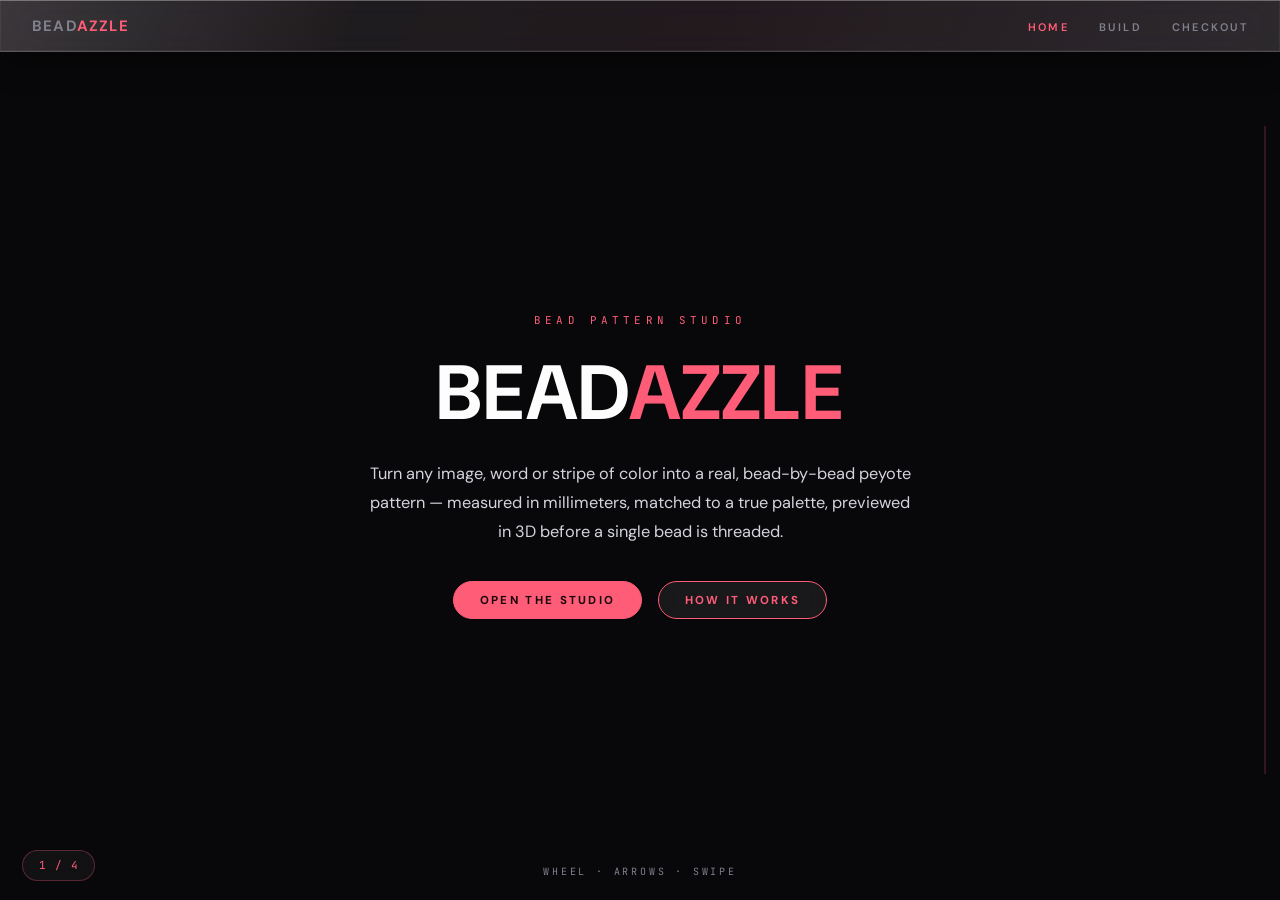
<file: index.html>
<!DOCTYPE html>
<html lang="en">
<head>
<meta charset="UTF-8">
<meta name="viewport" content="width=device-width, initial-scale=1.0">
<title>Beadazzle — Bead Pattern Studio</title>
<link rel="icon" type="image/png" href="Logo2.png">
<link href="https://fonts.googleapis.com/css2?family=DM+Sans:opsz,wght@9..40,300;9..40,400;9..40,500;9..40,600;9..40,700&family=JetBrains+Mono:wght@400;500;700&display=swap" rel="stylesheet">
<link rel="stylesheet" href="css/site.css">
</head>
<body class="site-page deck-page">

<header class="site-header">
  <a class="site-logo-link" href="index.html"><span class="site-logo">BEAD<span>AZZLE</span></span></a>
  <nav class="site-nav">
    <a href="index.html" class="active">Home</a>
    <a href="build.html" data-nav>Build</a>
    <a href="checkout.html" data-nav>Checkout</a>
  </nav>
</header>

<div id="stage">
  <section id="hero">
    <div>
      <p class="kicker">Bead pattern studio</p>
      <h1 class="display">BEAD<span>AZZLE</span></h1>
      <p class="lede">Turn any image, word or stripe of color into a real, bead-by-bead peyote pattern — measured in millimeters, matched to a true palette, previewed in 3D before a single bead is threaded.</p>
      <div class="hero-actions">
        <a class="btn solid" href="build.html" data-nav>Open the studio</a>
        <a class="btn" href="#" data-goto="1">How it works</a>
      </div>
    </div>
    <div class="edge"></div>
  </section>

  <section id="features">
    <div>
      <p class="kicker">What's on the bench</p>
      <h2 class="sect">A studio, not a toy</h2>
      <div class="cards">
        <div class="card">
          <div class="glyph">🖼</div>
          <h3>Any asset</h3>
          <p>Drop in an image, type a word, or paint stripes — each becomes a beadable grid.</p>
        </div>
        <div class="card">
          <div class="glyph">🎨</div>
          <h3>True-color matching</h3>
          <p>Every pixel is matched in CIELAB space to a 29-color Czech rocaille palette.</p>
        </div>
        <div class="card">
          <div class="glyph">💎</div>
          <h3>Preview in 3D</h3>
          <p>Orbit the finished piece, or bend it around a wrist with the circular mode.</p>
        </div>
        <div class="card">
          <div class="glyph">📐</div>
          <h3>Real-world readout</h3>
          <p>Physical dimensions and exact bead counts, sized to real rocaille dimensions.</p>
        </div>
      </div>
    </div>
    <div class="edge"></div>
  </section>

  <section id="workflow">
    <div>
      <p class="kicker">Three moves</p>
      <h2 class="sect">Asset in, pattern out</h2>
      <div class="steps">
        <div class="step">
          <div class="num">01 — LOAD</div>
          <h3>Pick your asset</h3>
          <p>An image, a word in any font, or stripes of color. Scale, rotate and nudge it into place.</p>
        </div>
        <div class="step">
          <div class="num">02 — COMPUTE</div>
          <h3>Quantize</h3>
          <p>Beadazzle maps every cell to its nearest real bead color — dominant or blended tones.</p>
        </div>
        <div class="step">
          <div class="num">03 — MAKE</div>
          <h3>Take it with you</h3>
          <p>Export a print-ready PNG or row-by-row JSON — or send the kit straight to checkout.</p>
        </div>
      </div>
    </div>
    <div class="edge"></div>
  </section>

  <section id="cta">
    <div>
      <p class="kicker">Ready when you are</p>
      <h2 class="sect">The bench is set up</h2>
      <p class="lede">The full studio runs right here in your browser — nothing to install, nothing to sign up for.</p>
      <div class="hero-actions">
        <a class="btn solid" href="build.html" data-nav>Start designing</a>
      </div>
      <p class="foot-note" style="margin-top:2.4rem;">© 2026 Beadazzle · a demo — checkout takes orders, not money</p>
    </div>
    <div class="edge"></div>
  </section>
</div>

<div id="rail"><i></i></div>
<div id="tag">1 / 4</div>
<div class="hint">WHEEL · ARROWS · SWIPE</div>

<script>window.SEQUENCE = ["shape", "scroll", "fade"];</script>
<script src="js/deck.js"></script>
</body>
</html>
</file>
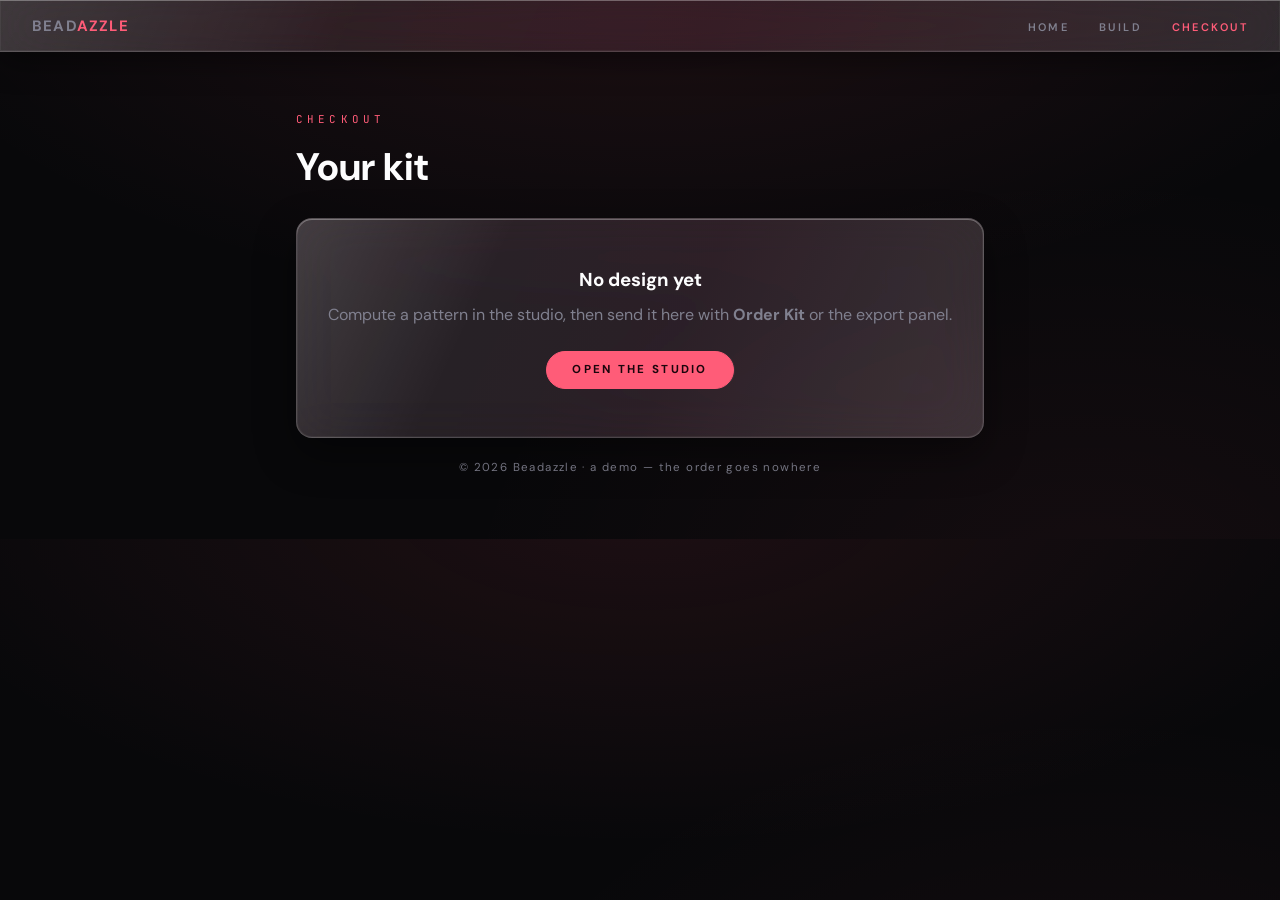
<file: checkout.html>
<!DOCTYPE html>
<html lang="en">
<head>
<meta charset="UTF-8">
<meta name="viewport" content="width=device-width, initial-scale=1.0">
<title>Beadazzle — Checkout</title>
<link rel="icon" type="image/png" href="Logo2.png">
<link href="https://fonts.googleapis.com/css2?family=DM+Sans:opsz,wght@9..40,300;9..40,400;9..40,500;9..40,600;9..40,700&family=JetBrains+Mono:wght@400;500;700&display=swap" rel="stylesheet">
<link rel="stylesheet" href="css/site.css">
<style>
    /* demo order acknowledgement, same language as the studio's toasts */
    .btn.done { background: var(--accent-dim); color: var(--accent); pointer-events: none; }
</style>
</head>
<body class="site-page scroll-page">

<header class="site-header">
  <a class="site-logo-link" href="index.html"><span class="site-logo">BEAD<span>AZZLE</span></span></a>
  <nav class="site-nav">
    <a href="index.html" data-nav>Home</a>
    <a href="build.html" data-nav>Build</a>
    <a href="checkout.html" class="active">Checkout</a>
  </nav>
</header>

<main class="checkout-wrap">
  <p class="kicker">Checkout</p>
  <h2 class="sect" style="margin-bottom:1.6rem;">Your kit</h2>

  <!-- filled by js below when an order exists -->
  <div id="order-root"></div>

  <div id="empty-state" class="glass-panel empty-state" style="display:none;">
    <h3>No design yet</h3>
    <p>Compute a pattern in the studio, then send it here with <strong>Order Kit</strong> or the export panel.</p>
    <a class="btn solid" href="build.html" data-nav>Open the studio</a>
  </div>

  <p class="foot-note">© 2026 Beadazzle · a demo — the order goes nowhere</p>
</main>

<script>
(function () {
    const DEMO_PRICE_PER_BEAD = 0.06;   // demo pricing only
    let order = null;
    try { order = JSON.parse(sessionStorage.getItem('beadazzle_order')); } catch (e) { /* ignore */ }

    const root = document.getElementById('order-root');
    const empty = document.getElementById('empty-state');

    if (!order || !Array.isArray(order.beads) || !order.beads.length) {
        empty.style.display = 'block';
        return;
    }

    const esc = s => String(s).replace(/[&<>"]/g, c => ({'&':'&amp;','<':'&lt;','>':'&gt;','"':'&quot;'}[c]));
    const price = (order.totalBeads * DEMO_PRICE_PER_BEAD).toFixed(2);

    const preview = order.preview
        ? `<img class="order-preview" src="${order.preview}" alt="Pattern preview">`
        : '';

    const meta = `
      <div class="order-meta">
        <div class="meta-row"><span>Structure</span><span>${esc(order.mode === 'diamond' ? 'Diamond chain' : 'Peyote panel')}</span></div>
        <div class="meta-row"><span>Grid</span><span>${order.grid.columns} × ${order.grid.rows} beads</span></div>
        <div class="meta-row"><span>Finished size</span><span>${order.physical.width_mm} × ${order.physical.height_mm} mm</span></div>
        <div class="meta-row"><span>Bead size</span><span>${order.bead.diameter_mm} mm ⌀ · ${order.bead.pitch_mm} mm pitch</span></div>
        <div class="meta-row"><span>Colors</span><span>${order.beads.length}</span></div>
      </div>`;

    const rows = order.beads.map((b, i) => `
      <tr>
        <td><span class="swatch" style="background:${b.hex}"></span>${esc(b.name)}</td>
        <td class="num">${b.count}</td>
      </tr>`).join('');

    root.innerHTML = `
      <div class="glass-panel">
        <div class="order-head">
          ${preview}
          ${meta}
        </div>
        <table class="bead-table">
          <thead><tr><th>Bead</th><th style="text-align:right">Count</th></tr></thead>
          <tbody>${rows}</tbody>
        </table>
        <div class="order-total">
          <span style="color:var(--text-muted);font-size:.85rem;">${order.totalBeads} beads total</span>
          <span class="figure">€${price}</span>
        </div>
        <div class="order-total" style="margin-top:1.2rem;">
          <a class="btn" href="build.html" data-nav>Back to the studio</a>
          <button class="btn solid" id="btn-place-order">Place order</button>
        </div>
      </div>`;

    document.getElementById('btn-place-order').addEventListener('click', function () {
        this.textContent = 'Ordered ✓';
        this.classList.add('done');
    });
})();
</script>
</body>
</html>
</file>
<file: css/site.css>
/* ====================================================================
   BEADAZZLE — site theme (Home / Checkout)
   Shares the studio's design tokens: frosted glass surfaces,
   rose accent, DM Sans + JetBrains Mono.
   ==================================================================== */

:root {
    --bg-base: rgba(255, 255, 255, 0.045);
    --bg-panel: rgba(255, 183, 206, 0.09);
    --bg-elevated: rgba(255, 255, 255, 0.14);
    --bg-input: rgba(255, 255, 255, 0.07);
    --text-main: #fdfdfe;
    --text-sec: #d4d4de;
    --text-muted: #80808f;
    --accent: #ff5c78;
    --accent-dim: rgba(255, 92, 120, 0.12);
    --accent-mid: rgba(255, 92, 120, 0.3);
    --border: rgba(255, 255, 255, 0.16);
    --border-subtle: rgba(255, 255, 255, 0.07);
    --body-bg: #08080a;
    --glass-sheen: linear-gradient(115deg, rgba(255,255,255,0.16) 0%, rgba(255,255,255,0.04) 28%, rgba(255,170,200,0.05) 55%, rgba(255,255,255,0.10) 100%);
    --glass-rim: inset 0 1px 0 rgba(255,255,255,0.28), inset 0 0 0 1px rgba(255,255,255,0.05);
    --glass-blur: blur(24px) saturate(180%) brightness(1.08);
    --font-ui: 'DM Sans', sans-serif;
    --font-mono: 'JetBrains Mono', monospace;
    --radius: 8px;
    --radius-sm: 5px;
    --ease: cubic-bezier(0.4, 0, 0.2, 1);
}

* { margin: 0; padding: 0; box-sizing: border-box; }

body.site-page {
    background:
        radial-gradient(1100px 500px at 50% -8%, rgba(255, 92, 120, 0.09), transparent 70%),
        radial-gradient(900px 600px at 85% 110%, rgba(255, 92, 120, 0.05), transparent 70%),
        var(--body-bg);
    color: var(--text-main);
    font-family: var(--font-ui);
    -webkit-font-smoothing: antialiased;
}
body.deck-page { height: 100%; overflow: hidden; }
body.scroll-page { min-height: 100%; }

/* ---- header / nav (shared) ---- */
.site-header {
    position: fixed; top: 0; left: 0; right: 0; z-index: 20;
    display: flex; justify-content: space-between; align-items: center;
    padding: 0.95rem 2rem;
    background: var(--glass-sheen), rgba(255, 183, 206, 0.06);
    border-bottom: 1px solid var(--border);
    backdrop-filter: var(--glass-blur);
    -webkit-backdrop-filter: var(--glass-blur);
    box-shadow: var(--glass-rim), 0 8px 32px rgba(0,0,0,0.45);
}
.site-logo-link { text-decoration: none; }
.site-logo {
    font-size: 15px; font-weight: 700; letter-spacing: 0.08em;
    color: var(--text-muted);
}
.site-logo span { color: var(--accent); }
.site-nav a {
    color: var(--text-muted); text-decoration: none;
    font-size: 11px; font-weight: 600; letter-spacing: 0.22em;
    margin-left: 1.6rem; text-transform: uppercase;
    transition: color 0.25s var(--ease);
}
.site-nav a:hover, .site-nav a.active { color: var(--accent); }

/* ---- deck sections (home) ---- */
#stage { position: fixed; inset: 0; overflow: hidden; }
#stage section {
    position: absolute; inset: 0; visibility: hidden;
    display: grid; place-items: center; text-align: center;
    padding: 5.5rem 1.5rem 3.5rem; overflow: hidden;
}
.edge { position: absolute; left: 0; right: 0; height: 3px; background: var(--accent);
    box-shadow: 0 0 18px var(--accent); top: 0; display: none; }

.kicker {
    font-family: var(--font-mono); color: var(--accent);
    font-size: 0.68rem; letter-spacing: 0.38em; text-transform: uppercase;
    margin-bottom: 1rem;
}
h1.display { font-size: clamp(2.6rem, 6.5vw, 4.8rem); font-weight: 700; letter-spacing: 0.02em; }
h1.display span { color: var(--accent); }
h2.sect { font-size: clamp(1.6rem, 3.2vw, 2.4rem); font-weight: 700; }
.lede { color: var(--text-sec); max-width: 34rem; line-height: 1.75; margin: 1.1rem auto 0; font-size: 1.02rem; }

.hero-actions { margin-top: 2.2rem; display: flex; gap: 1rem; justify-content: center; }

/* ---- buttons ---- */
.btn {
    display: inline-block; padding: 0.65rem 1.6rem;
    border: 1px solid var(--accent); border-radius: 999px;
    background: var(--bg-input); color: var(--accent);
    backdrop-filter: blur(12px); -webkit-backdrop-filter: blur(12px);
    font-family: var(--font-ui); font-size: 0.72rem; font-weight: 700;
    letter-spacing: 0.2em; text-transform: uppercase;
    cursor: pointer; text-decoration: none;
    transition: all 0.3s var(--ease);
}
.btn:hover { background: var(--accent-dim); box-shadow: 0 0 16px var(--accent-dim); }
.btn.solid { background: var(--accent); color: #1a050c; }
.btn.solid:hover { background: #ff7d93; box-shadow: 0 4px 24px rgba(255, 92, 120, 0.35); }

/* ---- glass cards ---- */
.cards { display: flex; gap: 1.2rem; margin-top: 2.2rem; flex-wrap: wrap; justify-content: center; }
.card {
    width: 220px; padding: 1.6rem 1.2rem 1.4rem; text-align: center;
    border: 1px solid var(--border); border-radius: 14px;
    background: var(--glass-sheen), var(--bg-panel);
    backdrop-filter: var(--glass-blur); -webkit-backdrop-filter: var(--glass-blur);
    box-shadow: var(--glass-rim), 0 12px 32px rgba(0,0,0,0.35);
}
.card .glyph { font-size: 1.7rem; margin-bottom: 0.7rem; }
.card h3 { font-size: 1rem; font-weight: 700; margin-bottom: 0.4rem; }
.card p { color: var(--text-muted); font-size: 0.8rem; line-height: 1.6; }

/* ---- workflow steps ---- */
.steps { display: flex; gap: 1.2rem; margin-top: 2.2rem; flex-wrap: wrap; justify-content: center; }
.step {
    width: 230px; padding: 1.5rem 1.2rem; text-align: left;
    border: 1px solid var(--border-subtle); border-radius: 14px;
    background: var(--bg-base);
}
.step .num { font-family: var(--font-mono); color: var(--accent); font-size: 0.7rem; letter-spacing: 0.2em; }
.step h3 { font-size: 1rem; margin: 0.5rem 0 0.4rem; }
.step p { color: var(--text-muted); font-size: 0.8rem; line-height: 1.6; }

/* ---- deck chrome ---- */
#rail { position: fixed; right: 14px; top: 14vh; bottom: 14vh; width: 2px;
    background: rgba(255, 92, 120, 0.18); z-index: 9; }
#rail i { position: absolute; left: -2px; width: 6px; border-radius: 3px;
    background: var(--accent); box-shadow: 0 0 12px var(--accent); }
#tag {
    position: fixed; left: 1.4rem; bottom: 1.2rem; z-index: 9;
    font: 11px/1 var(--font-mono); letter-spacing: 0.1em; color: var(--accent);
    border: 1px solid var(--accent-mid); border-radius: 999px; padding: 0.55rem 0.95rem;
    background: var(--bg-base); backdrop-filter: blur(8px); -webkit-backdrop-filter: blur(8px);
}
.hint {
    position: fixed; bottom: 1.35rem; left: 50%; transform: translateX(-50%);
    color: var(--text-muted); font-size: 10px; letter-spacing: 0.28em; z-index: 9;
    font-family: var(--font-mono);
}

/* ---- checkout ---- */
.checkout-wrap { max-width: 46rem; margin: 0 auto; padding: 7rem 1.5rem 4rem; }
.glass-panel {
    border: 1px solid var(--border); border-radius: 16px;
    background: var(--glass-sheen), var(--bg-panel);
    backdrop-filter: var(--glass-blur); -webkit-backdrop-filter: var(--glass-blur);
    box-shadow: var(--glass-rim), 0 16px 40px rgba(0,0,0,0.4);
    padding: 1.8rem;
}
.order-head { display: flex; gap: 1.5rem; align-items: flex-start; flex-wrap: wrap; }
.order-preview {
    width: 220px; max-width: 100%; border-radius: 10px;
    border: 1px solid var(--border); background: #0d0f1c;
    box-shadow: 0 8px 24px rgba(0,0,0,0.5);
}
.order-meta { flex: 1; min-width: 200px; }
.order-meta .meta-row {
    display: flex; justify-content: space-between; gap: 1rem;
    font-size: 0.85rem; padding: 0.35rem 0;
    border-bottom: 1px solid var(--border-subtle);
}
.order-meta .meta-row span:first-child { color: var(--text-muted); }
.bead-table { width: 100%; border-collapse: collapse; margin-top: 1.6rem; }
.bead-table th {
    text-align: left; font-family: var(--font-mono); font-size: 0.62rem;
    letter-spacing: 0.22em; text-transform: uppercase; color: var(--text-muted);
    padding: 0.5rem 0.4rem; border-bottom: 1px solid var(--border);
}
.bead-table td { padding: 0.45rem 0.4rem; font-size: 0.85rem; border-bottom: 1px solid var(--border-subtle); }
.bead-table td.num { text-align: right; font-family: var(--font-mono); font-size: 0.78rem; }
.swatch {
    display: inline-block; width: 14px; height: 14px; border-radius: 4px;
    vertical-align: -2px; margin-right: 0.55rem;
    box-shadow: inset 0 0 0 1px rgba(255,255,255,0.25);
}
.order-total {
    display: flex; justify-content: space-between; align-items: center;
    margin-top: 1.6rem; gap: 1rem; flex-wrap: wrap;
}
.order-total .figure { font-family: var(--font-mono); font-size: 1.3rem; color: var(--accent); }
.foot-note { color: var(--text-muted); font-size: 0.72rem; letter-spacing: 0.12em; margin-top: 1.4rem; text-align: center; }
.empty-state { text-align: center; padding: 3rem 1rem; }
.empty-state p { color: var(--text-muted); margin: 0.8rem 0 1.6rem; }

@media (prefers-reduced-motion: reduce) {
    * { animation: none !important; transition: none !important; }
}
</file>
